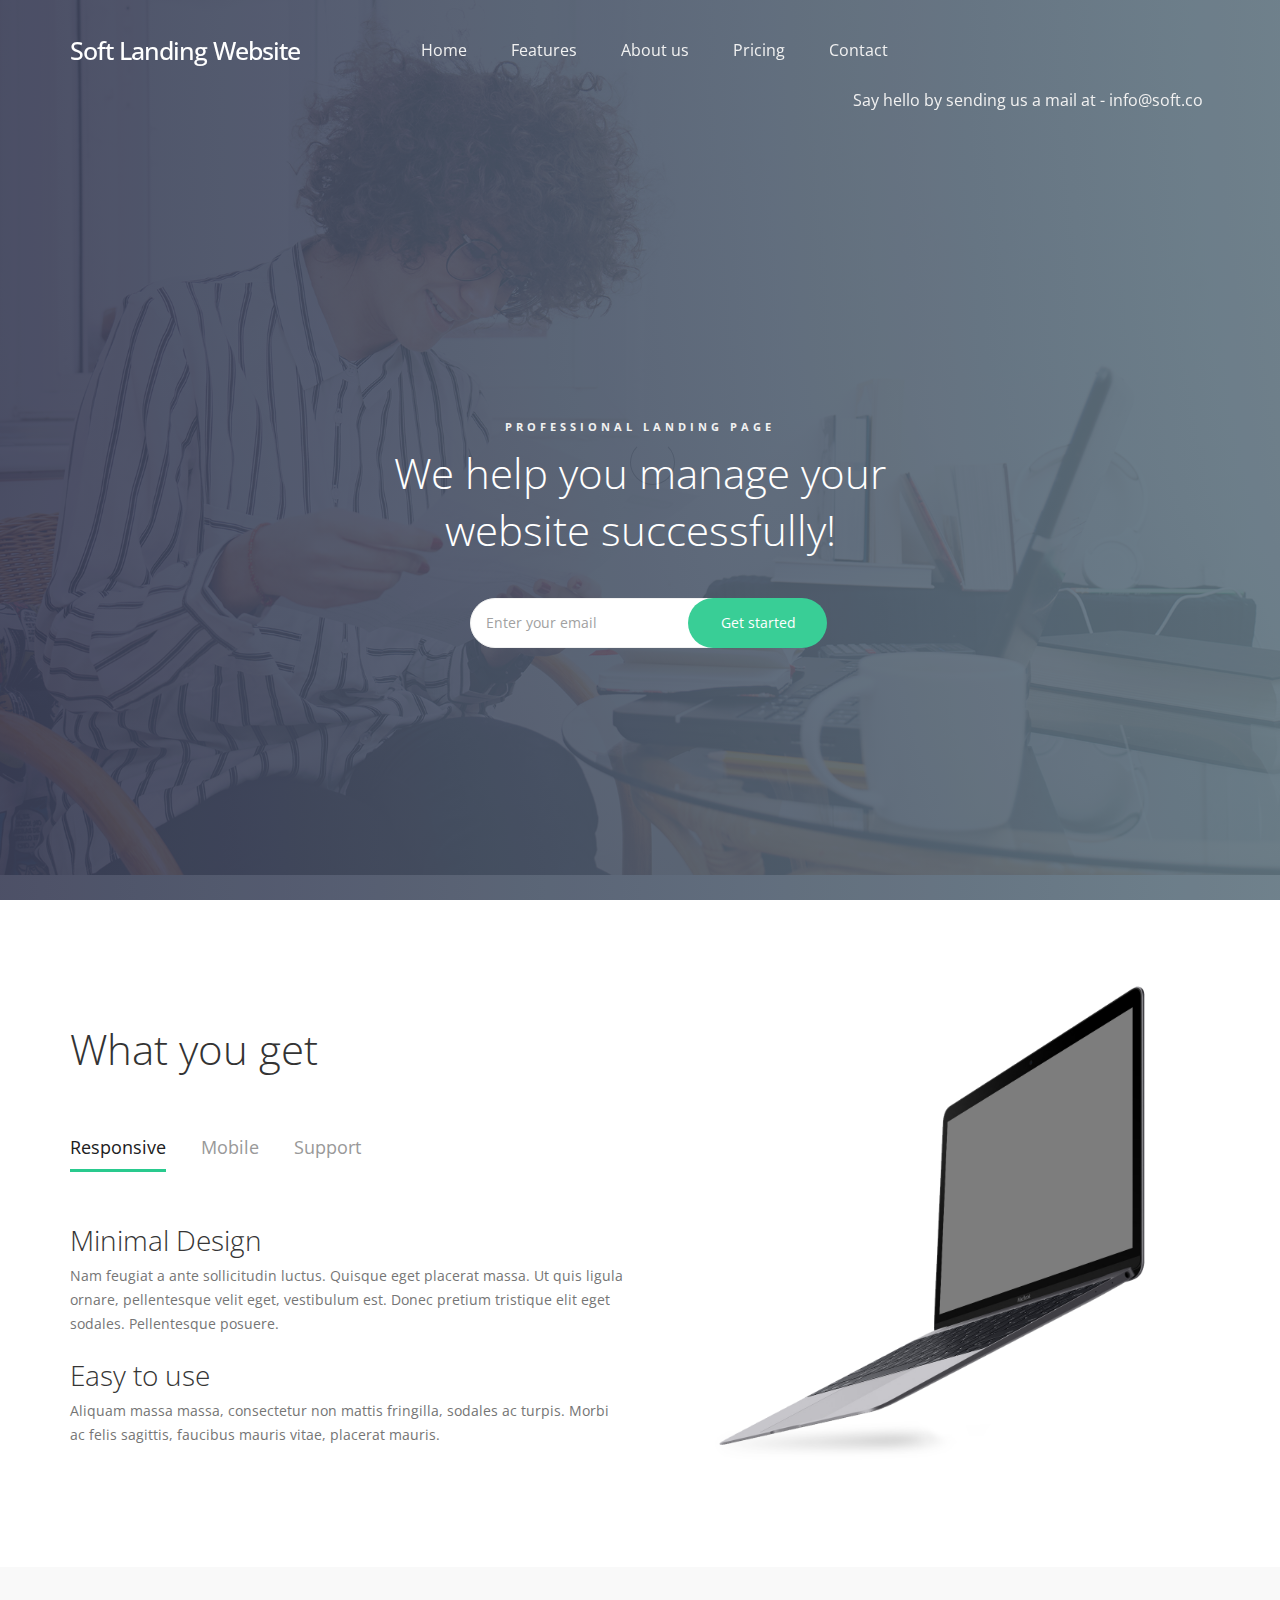
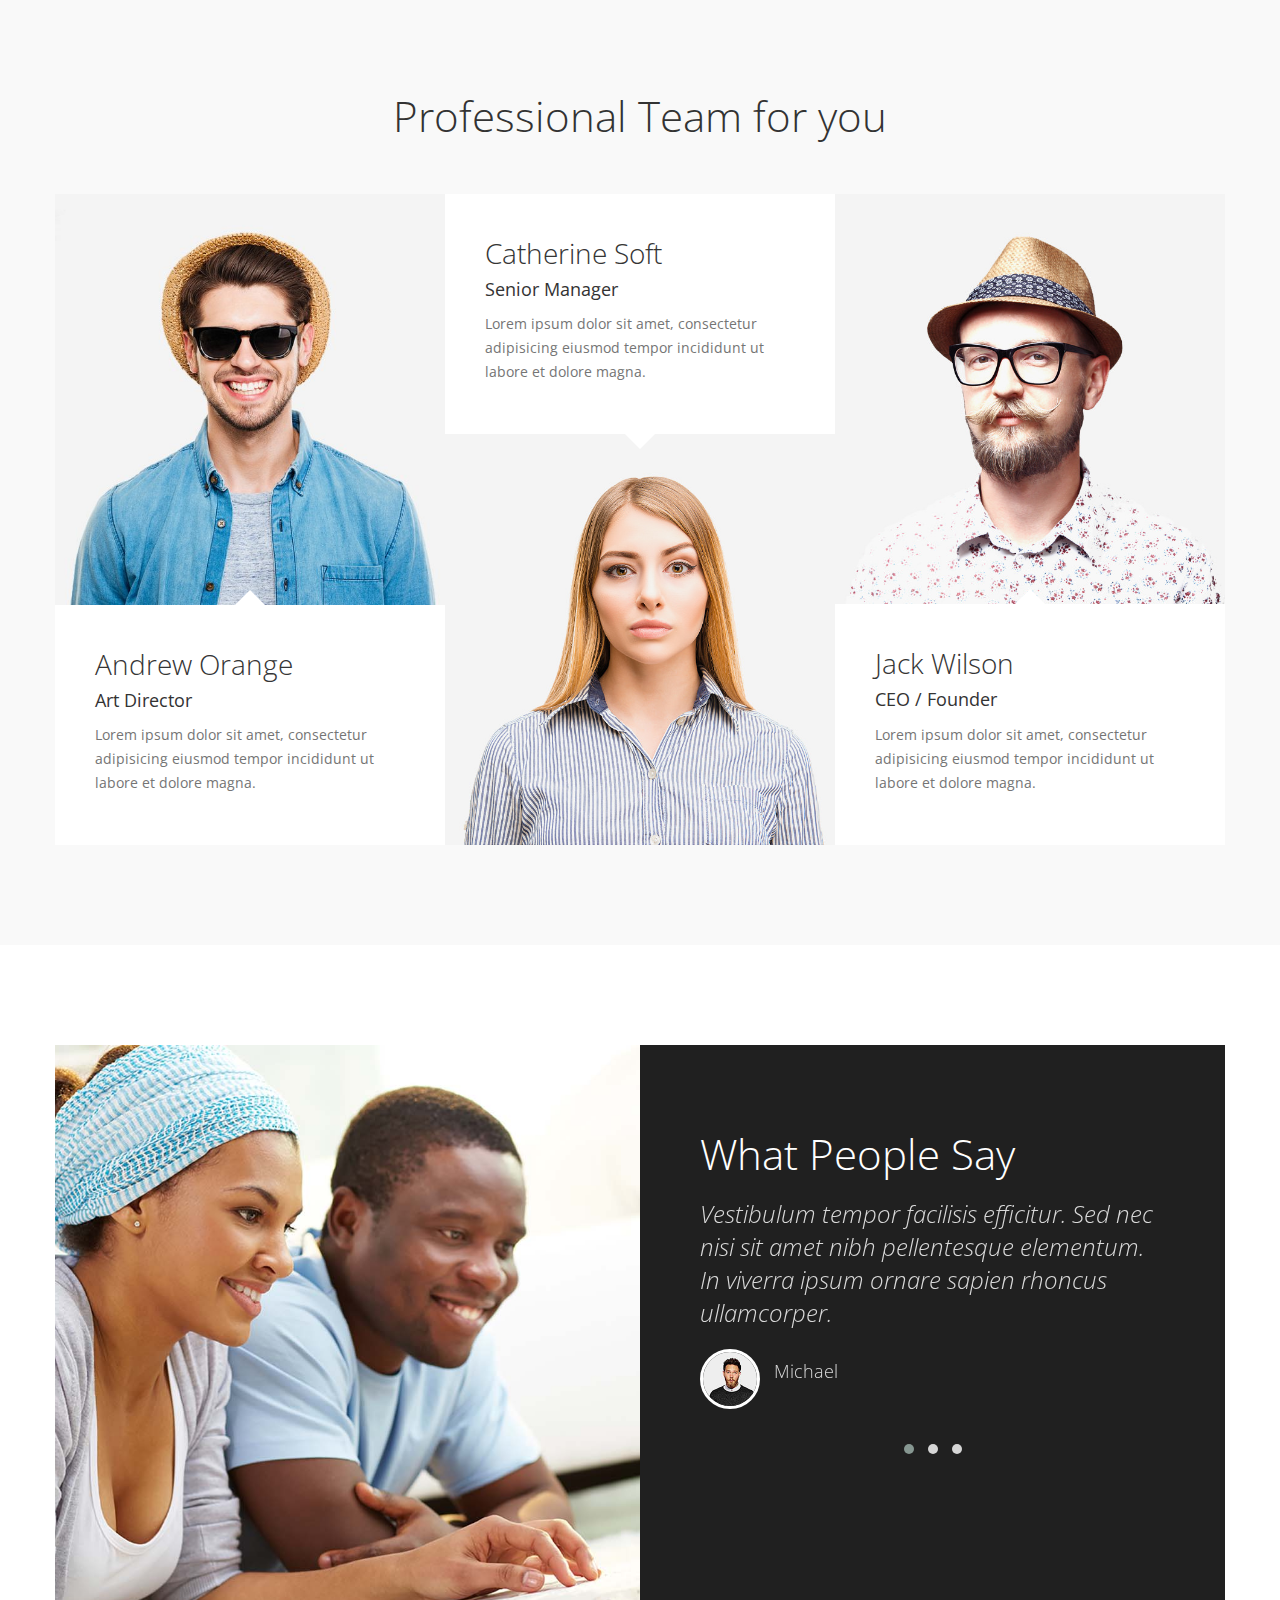
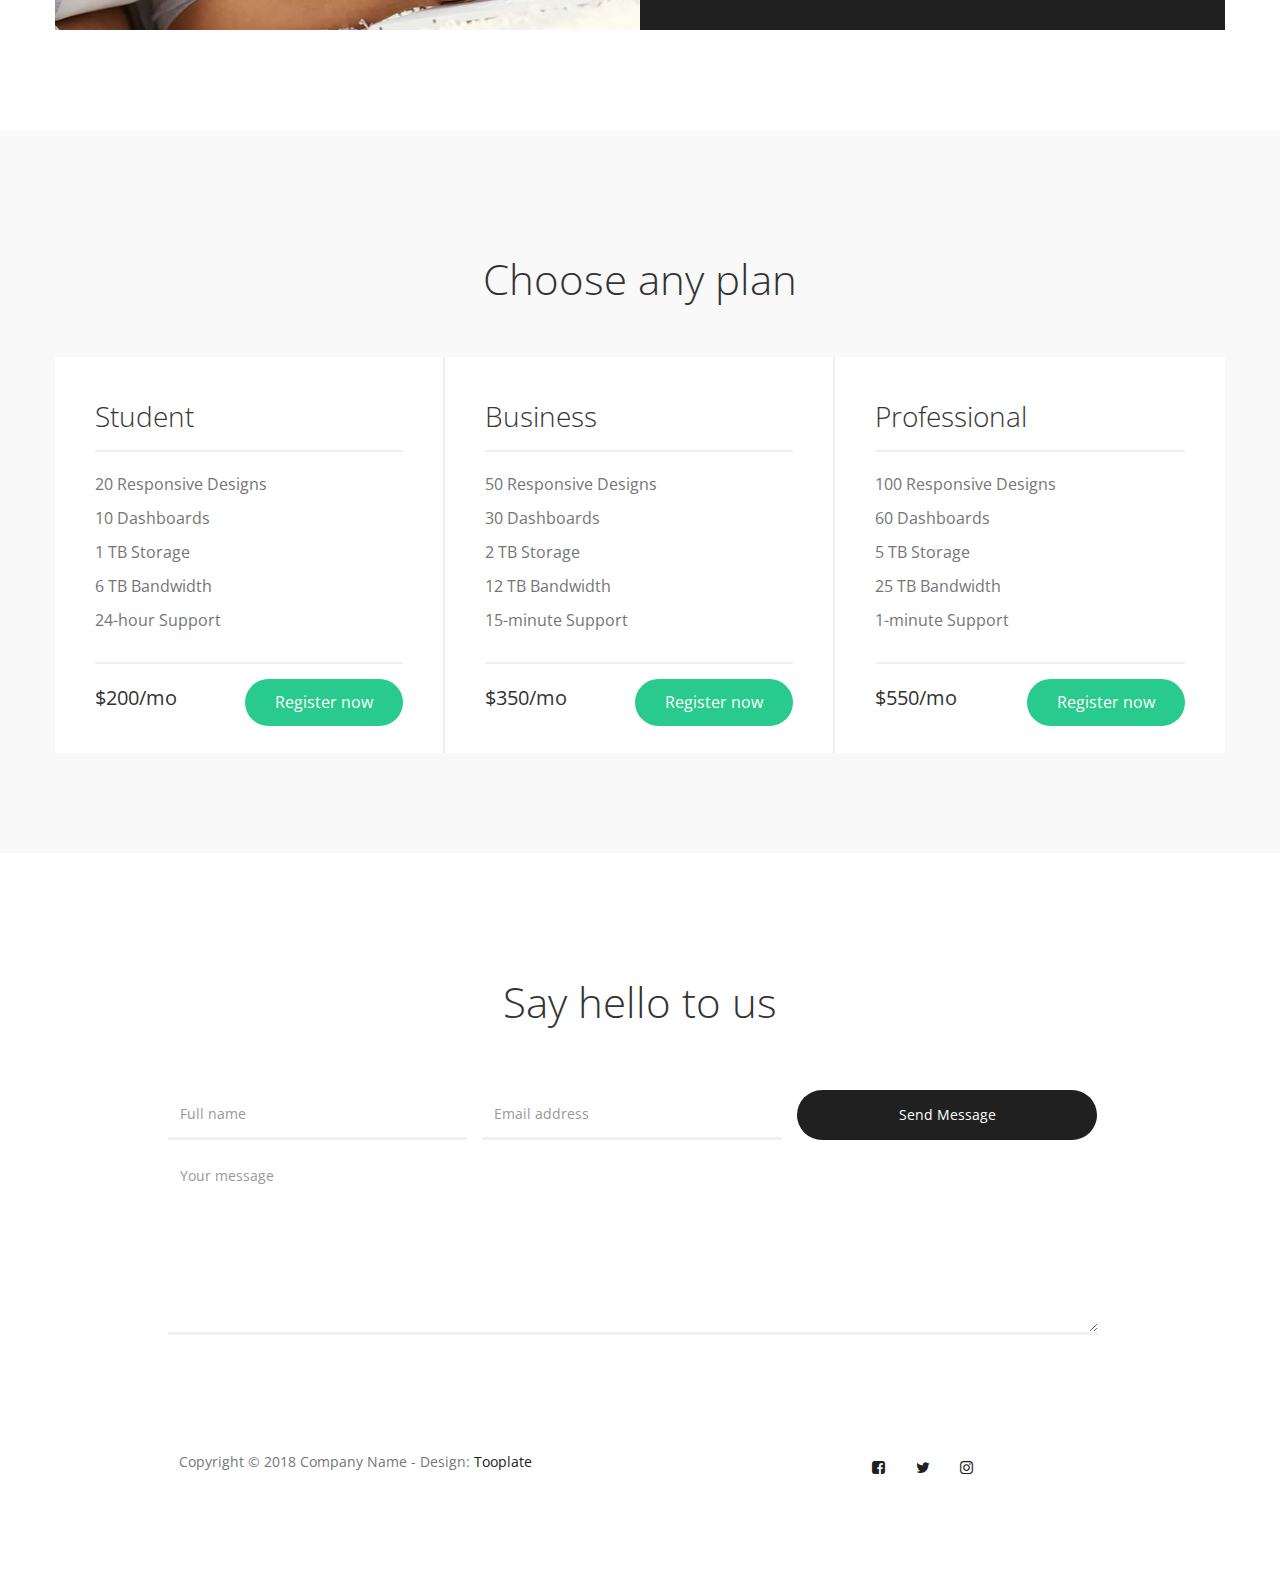
<file: index.html>
<!DOCTYPE html>
<html lang="en">
<head>

	<title>Soft Landing Page</title>
	<!--

    Template 2106 Soft Landing

	http://www.tooplate.com/view/2106-soft-landing

    -->
     <meta charset="UTF-8">
     <meta http-equiv="X-UA-Compatible" content="IE=Edge">
     <meta name="description" content="">
     <meta name="keywords" content="">
     <meta name="team" content="">
     <meta name="viewport" content="width=device-width, initial-scale=1, maximum-scale=1">

     <link rel="stylesheet" href="css/bootstrap.min.css">
     <link rel="stylesheet" href="css/owl.carousel.css">
     <link rel="stylesheet" href="css/owl.theme.default.min.css">
     <link rel="stylesheet" href="css/font-awesome.min.css">

     <!-- MAIN CSS -->
     <link rel="stylesheet" href="css/tooplate-style.css">

</head>
<body>

     <!-- PRE LOADER -->
     <section class="preloader">
          <div class="spinner">

               <span class="spinner-rotate"></span>
               
          </div>
     </section>


     <!-- MENU -->
     <section class="navbar custom-navbar navbar-fixed-top" role="navigation">
          <div class="container">

               <div class="navbar-header">
                    <button class="navbar-toggle" data-toggle="collapse" data-target=".navbar-collapse">
                         <span class="icon icon-bar"></span>
                         <span class="icon icon-bar"></span>
                         <span class="icon icon-bar"></span>
                    </button>

                    <!-- lOGO TEXT HERE -->
                    <a href="index.html" class="navbar-brand">Soft Landing Website</a>
               </div>

               <!-- MENU LINKS -->
               <div class="collapse navbar-collapse">
                    <ul class="nav navbar-nav">
                         <li><a href="#home" class="smoothScroll">Home</a></li>
                         <li><a href="#feature" class="smoothScroll">Features</a></li>
                         <li><a href="#about" class="smoothScroll">About us</a></li>
                         <li><a href="#pricing" class="smoothScroll">Pricing</a></li>
                         <li><a href="#contact" class="smoothScroll">Contact</a></li>
                    </ul>
                    <ul class="nav navbar-nav navbar-right">
                         <li><a href="#">Say hello by sending us a mail at - <span>info@soft.co</span></a></li>
                    </ul>
               </div>

          </div>
     </section>


     <!-- FEATURE -->
     <section id="home" data-stellar-background-ratio="0.5">
          <div class="overlay"></div>
          <div class="container">
               <div class="row">

                    <div class="col-md-offset-3 col-md-6 col-sm-12">
                         <div class="home-info">
                              <h3>professional landing page</h3>
                              <h1>We help you manage your website successfully!</h1>
                              <form action="" method="get" class="online-form">
                                   <input type="email" name="email" class="form-control" placeholder="Enter your email" required="">
                                   <button type="submit" class="form-control">Get started</button>
                              </form>
                         </div>
                    </div>

               </div>
          </div>
     </section>


     <!-- FEATURE -->
     <section id="feature" data-stellar-background-ratio="0.5">
          <div class="container">
               <div class="row">

                    <div class="col-md-12 col-sm-12">
                         <div class="section-title">
                              <h1>What you get</h1>
                         </div>
                    </div>

                    <div class="col-md-6 col-sm-6">
                         <ul class="nav nav-tabs" role="tablist">
                              <li class="active"><a href="#tab01" aria-controls="tab01" role="tab" data-toggle="tab">Responsive</a></li>

                              <li><a href="#tab02" aria-controls="tab02" role="tab" data-toggle="tab">Mobile</a></li>

                              <li><a href="#tab03" aria-controls="tab03" role="tab" data-toggle="tab">Support</a></li>
                         </ul>

                         <div class="tab-content">
                              <div class="tab-pane active" id="tab01" role="tabpanel">
                                   <div class="tab-pane-item">
                                        <h2>Minimal Design</h2>
                                        <p>Nam feugiat a ante sollicitudin luctus. Quisque eget placerat massa. Ut quis ligula ornare, pellentesque velit eget, vestibulum est. Donec pretium tristique elit eget sodales. Pellentesque posuere.</p>
                                   </div>
                                   <div class="tab-pane-item">
                                        <h2>Easy to use</h2>
                                        <p>Aliquam massa massa, consectetur non mattis fringilla, sodales ac turpis. Morbi ac felis sagittis, faucibus mauris vitae, placerat mauris.</p>
                                   </div>
                              </div>


                              <div class="tab-pane" id="tab02" role="tabpanel">
                                   <div class="tab-pane-item">
                                        <h2>Compatible Browsers</h2>
                                        <p>Nam maximus elit a metus luctus, a faucibus magna mattis. Ut malesuada viverra iaculis. Nunc euismod sit amet neque a tincidunt.</p>
                                   </div>
                                   <div class="tab-pane-item">
                                        <h2>User Friendly</h2>
                                        <p>Maecenas maximus velit lorem, quis pharetra turpis fringilla id. Vestibulum tempor facilisis efficitur. Sed nec nisi sit amet nibh pellentesque elementum.</p>
                                   </div>
                                   <div class="tab-pane-item">
                                        <h2>HTML5 & CSS3</h2>
                                        <p>In viverra ipsum ornare sapien rhoncus ullamcorper. Vivamus vitae risus ac mi vehicula sagittis. Nulla dictum magna sit amet pharetra aliquam.</p>
                                   </div>
                              </div>

                              <div class="tab-pane" id="tab03" role="tabpanel">
                                   <div class="tab-pane-item">
                                        <h2>Quick Support</h2>
                                        <p>Mauris rutrum est at fringilla pulvinar. Nam ligula urna, lobortis non scelerisque vel, molestie eu massa. Nullam mattis elit at tortor accumsan.</p>
                                   </div>
                                   <div class="tab-pane-item">
                                        <h2>Managed Stuffs</h2>
                                        <p>Quisque ullamcorper sem quis sapien cursus efficitur. Sed id sodales ipsum. Morbi eleifend tempus erat sit amet vehicula. Nulla at posuere tellus, non mattis erat. Nulla id massa gravida.</p>
                                   </div>
                              </div>
                         </div>

                    </div>

                    <div class="col-md-6 col-sm-6">
                         <div class="feature-image">
                              <img src="images/feature-mockup.png" class="img-responsive" alt="Thin Laptop">                             
                         </div>
                    </div>

               </div>
          </div>
     </section>


     <!-- ABOUT -->
     <section id="about" data-stellar-background-ratio="0.5">
          <div class="container">
               <div class="row">

                    <div class="col-md-offset-3 col-md-6 col-sm-12">
                         <div class="section-title">
                              <h1>Professional Team for you</h1>
                         </div>
                    </div>

                    <div class="col-md-4 col-sm-4">
                         <div class="team-thumb">
                              <img src="images/team-image1.jpg" class="img-responsive" alt="Andrew Orange">
                              <div class="team-info team-thumb-up">
                                   <h2>Andrew Orange</h2>
                                   <small>Art Director</small>
                                   <p>Lorem ipsum dolor sit amet, consectetur adipisicing eiusmod tempor incididunt ut labore et dolore magna.</p>
                              </div>
                         </div>
                    </div>

                    <div class="col-md-4 col-sm-4">
                         <div class="team-thumb">
                              <div class="team-info team-thumb-down">
                                   <h2>Catherine Soft</h2>
                                   <small>Senior Manager</small>
                                   <p>Lorem ipsum dolor sit amet, consectetur adipisicing eiusmod tempor incididunt ut labore et dolore magna.</p>
                              </div>
                              <img src="images/team-image2.jpg" class="img-responsive" alt="Catherine Soft">
                         </div>
                    </div>

                    <div class="col-md-4 col-sm-4">
                         <div class="team-thumb">
                              <img src="images/team-image3.jpg" class="img-responsive" alt="Jack Wilson">
                              <div class="team-info team-thumb-up">
                                   <h2>Jack Wilson</h2>
                                   <small>CEO / Founder</small>
                                   <p>Lorem ipsum dolor sit amet, consectetur adipisicing eiusmod tempor incididunt ut labore et dolore magna.</p>
                              </div>
                         </div>
                    </div>
                    
               </div>
          </div>
     </section>


     <!-- TESTIMONIAL -->
     <section id="testimonial" data-stellar-background-ratio="0.5">
          <div class="container">
               <div class="row">

                    <div class="col-md-6 col-sm-12">
                         <div class="testimonial-image"></div>
                    </div>

                    <div class="col-md-6 col-sm-12">
                         <div class="testimonial-info">
                              
                              <div class="section-title">
                                   <h1>What People Say</h1>
                              </div>

                              <div class="owl-carousel owl-theme">
                                   <div class="item">
                                        <h3>Vestibulum tempor facilisis efficitur. Sed nec nisi sit amet nibh pellentesque elementum. In viverra ipsum ornare sapien rhoncus ullamcorper.</h3>
                                        <div class="testimonial-item">
                                             <img src="images/tst-image1.jpg" class="img-responsive" alt="Michael">
                                             <h4>Michael</h4>
                                        </div>
                                   </div>

                                   <div class="item">
                                        <h3>Donec pretium tristique elit eget sodales. Pellentesque posuere, nunc id interdum venenatis, leo odio cursus sapien, ac malesuada nisl libero eget urna.</h3>
                                        <div class="testimonial-item">
                                             <img src="images/tst-image2.jpg" class="img-responsive" alt="Sofia">
                                             <h4>Sofia</h4>
                                        </div>
                                   </div>

                                   <div class="item">
                                        <h3>Lorem ipsum dolor sit amet, consectetur adipisicing eiusmod tempor incididunt ut labore et dolore magna.</h3>
                                        <div class="testimonial-item">
                                             <img src="images/tst-image3.jpg" class="img-responsive" alt="Monica">
                                             <h4>Monica</h4>
                                        </div>
                                   </div>
                              </div>

                         </div>
                    </div>
                    
               </div>
          </div>
     </section>


     <!-- PRICING -->
     <section id="pricing" data-stellar-background-ratio="0.5">
          <div class="container">
               <div class="row">

                    <div class="col-md-12 col-sm-12">
                         <div class="section-title">
                              <h1>Choose any plan</h1>
                         </div>
                    </div>

                    <div class="col-md-4 col-sm-6">
                         <div class="pricing-thumb">
                             <div class="pricing-title">
                                  <h2>Student</h2>
                             </div>
                             <div class="pricing-info">
                                   <p>20 Responsive Designs</p>
                                   <p>10 Dashboards</p>
                                   <p>1 TB Storage</p>
                                   <p>6 TB Bandwidth</p>
                                   <p>24-hour Support</p>
                             </div>
                             <div class="pricing-bottom">
                                   <span class="pricing-dollar">$200/mo</span>
                                   <a href="#" class="section-btn pricing-btn">Register now</a>
                             </div>
                         </div>
                    </div>

                    <div class="col-md-4 col-sm-6">
                         <div class="pricing-thumb">
                             <div class="pricing-title">
                                  <h2>Business</h2>
                             </div>
                             <div class="pricing-info">
                                   <p>50 Responsive Designs</p>
                                   <p>30 Dashboards</p>
                                   <p>2 TB Storage</p>
                                   <p>12 TB Bandwidth</p>
                                   <p>15-minute Support</p>
                             </div>
                             <div class="pricing-bottom">
                                   <span class="pricing-dollar">$350/mo</span>
                                   <a href="#" class="section-btn pricing-btn">Register now</a>
                             </div>
                         </div>
                    </div>

                    <div class="col-md-4 col-sm-6">
                         <div class="pricing-thumb">
                             <div class="pricing-title">
                                  <h2>Professional</h2>
                             </div>
                             <div class="pricing-info">
                                   <p>100 Responsive Designs</p>
                                   <p>60 Dashboards</p>
                                   <p>5 TB Storage</p>
                                   <p>25 TB Bandwidth</p>
                                   <p>1-minute Support</p>
                             </div>
                             <div class="pricing-bottom">
                                   <span class="pricing-dollar">$550/mo</span>
                                   <a href="#" class="section-btn pricing-btn">Register now</a>
                             </div>
                         </div>
                    </div>
                    
               </div>
          </div>
     </section>   


     <!-- CONTACT -->
     <section id="contact" data-stellar-background-ratio="0.5">
          <div class="container">
               <div class="row">

                    <div class="col-md-offset-1 col-md-10 col-sm-12">
                         <form id="contact-form" role="form" action="" method="post">
                              <div class="section-title">
                                   <h1>Say hello to us</h1>
                              </div>

                              <div class="col-md-4 col-sm-4">
                                   <input type="text" class="form-control" placeholder="Full name" name="name" required="">
                              </div>
                              <div class="col-md-4 col-sm-4">
                                   <input type="email" class="form-control" placeholder="Email address" name="email" required="">
                              </div>
                              <div class="col-md-4 col-sm-4">
                                   <input type="submit" class="form-control" name="send message" value="Send Message">
                              </div>
                              <div class="col-md-12 col-sm-12">
                                   <textarea class="form-control" rows="8" placeholder="Your message" name="message" required=""></textarea>
                              </div>
                         </form>
                    </div>

               </div>
          </div>
     </section>       


     <!-- FOOTER -->
     <footer id="footer" data-stellar-background-ratio="0.5">
          <div class="container">
               <div class="row">

                    <div class="copyright-text col-md-12 col-sm-12">
                         <div class="col-md-6 col-sm-6">
                              <p>Copyright &copy; 2018 Company Name - Design:
                				<a rel="nofollow" href="http://tooplate.com">Tooplate</a></p>
                         </div>

                         <div class="col-md-6 col-sm-6">
                              <ul class="social-icon">
                                   <li><a href="#" class="fa fa-facebook-square" attr="facebook icon"></a></li>
                                   <li><a href="#" class="fa fa-twitter"></a></li>
                                   <li><a href="#" class="fa fa-instagram"></a></li>
                              </ul>
                         </div>
                    </div>

               </div>
          </div>
     </footer>


     <!-- SCRIPTS -->
     <script src="js/jquery.js"></script>
     <script src="js/bootstrap.min.js"></script>
     <script src="js/jquery.stellar.min.js"></script>
     <script src="js/owl.carousel.min.js"></script>
     <script src="js/smoothscroll.js"></script>
     <script src="js/custom.js"></script>

</body>
</html>
</file>
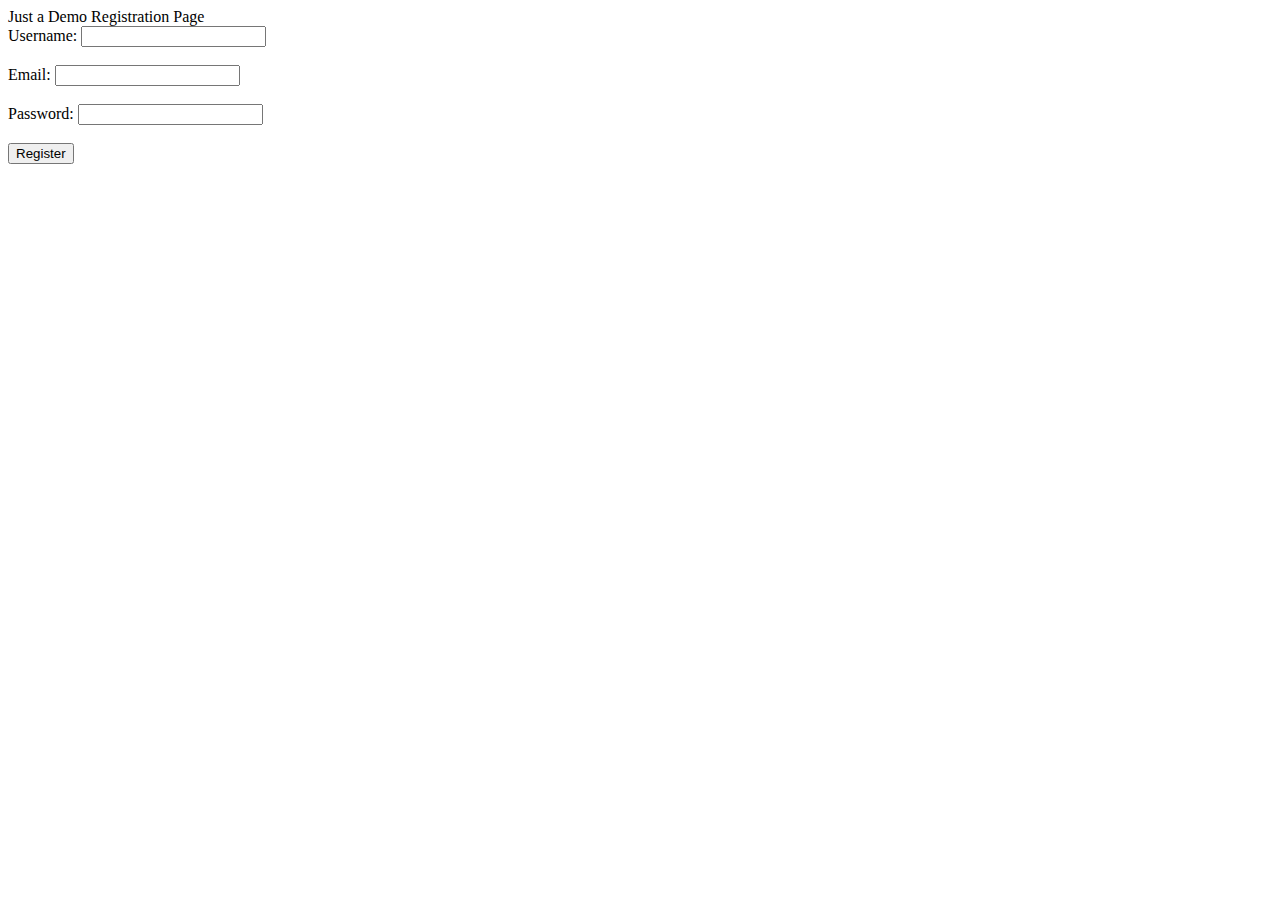
<file: registration.html>
<!DOCTYPE html>
<html>
<head>
    <meta charset="UTF-8" />
    <title> Registration Page</title>
</head>
<body>
    Just a Demo Registration Page
    <form action="/register" method="post">
        <label for="username">Username:</label>
        <input type="text" id="username" name="username" required><br><br>
        
        <label for="email">Email:</label>
        <input type="email" id="email" name="email" required><br><br>
        
        <label for="password">Password:</label>
        <input type="password" id="password" name="password" required><br><br>
        
        <button type="submit">Register</button>
</body>
</html>
</file>
<file: css/tooplate-style.css>
/*

Template 2106 Soft Landing

http://www.tooplate.com/view/2106-soft-landing
	
*/
 
  @import url('https://fonts.googleapis.com/css?family=Open+Sans:300,300i,400');

  body {
    font-family: 'Open Sans', sans-serif;
    overflow-x: hidden;
    background: #f9f9f9;
  }



  /*---------------------------------------
     TYPOGRAPHY              
  -----------------------------------------*/

  h1,h2,h3,h4,h5,h6 {
    font-weight: 300;
    line-height: normal;
  }

  h1 {
    font-size: 3em;
  }

  h2 {
    color: #353535;
    font-size: 2em;
  }

  p {
    color: #757575;
    font-size: 14px;
    font-weight: normal;
    line-height: 24px;
  }



  /*---------------------------------------
     GENERAL               
  -----------------------------------------*/

  html{
    -webkit-font-smoothing: antialiased;
  }

  a {
    color: #202020;
    text-decoration: none !important;
  }

  a,
  input, button,
  .form-control {
    -webkit-transition: 0.5s;
    transition: 0.5s;
  }

  a:hover, a:active, a:focus {
    color: #29ca8e;
    outline: none;
  }

  ::-webkit-scrollbar{
    width: 8px;
    height: 8px;
  }

  ::-webkit-scrollbar-thumb {
    cursor: pointer;
    background: #202020;
  }

  .section-title {
    padding-bottom: 40px;
  }

  section {
    position: relative;
    padding: 100px 0;
  }

  #contact,
  footer {
    background: #ffffff;
    text-align: center;
  }

  .overlay {
    background: #536976;  /* fallback for old browsers */
    background: -webkit-linear-gradient(to right, #292E49, #536976);  /* Chrome 10-25, Safari 5.1-6 */
    background: linear-gradient(to right, #292E49, #536976); /* W3C, IE 10+/ Edge, Firefox 16+, Chrome 26+, Opera 12+, Safari 7+ */
    opacity: 0.9;
    position: absolute;
    top: 0;
    right: 0;
    bottom: 0;
    left: 0;
    width: 100%;
    height: 100%;
  }

  .online-form {
    position: relative;
  }

  .online-form .form-control {
    border-color: #f0f0f0;
    display: inline-block;
    vertical-align: top;
    border-radius: 50px;
    box-shadow: none;
    height: 50px;
    margin-right: 0.5em;
    padding-left: 15px;
  }

  .online-form input[type="email"] {
    width: 60%;
  }

  .online-form button {
    background: #29ca8e;
    border: 0;
    color: #ffffff;
    position: absolute;
    right: 6em;
    width: 25%;
  }

  .online-form button:hover {
    background: #202020;
    color: #ffffff;
  }



  /*---------------------------------------
     BUTTONS               
  -----------------------------------------*/

  .section-btn {
    background: #29ca8e;
    border: 0;
    border-radius: 50px;
    color: #ffffff;
    font-size: 16px;
    font-weight: normal;
    padding: 12px 30px;
    transition: 0.5s 0.2s;
  }

  .section-btn:hover,
  .section-btn:focus {
    background: #202020;
    color: #ffffff;
  }



  /*---------------------------------------
       PRE LOADER              
  -----------------------------------------*/

  .preloader {
    position: fixed;
    top: 0;
    left: 0;
    width: 100%;
    height: 100%;
    z-index: 99999;
    display: flex;
    flex-flow: row nowrap;
    justify-content: center;
    align-items: center;
    background: none repeat scroll 0 0 #ffffff;
  }

  .spinner {
    border: 1px solid transparent;
    border-radius: 3px;
    position: relative;
  }

  .spinner:before {
    content: '';
    box-sizing: border-box;
    position: absolute;
    top: 50%;
    left: 50%;
    width: 45px;
    height: 45px;
    margin-top: -10px;
    margin-left: -10px;
    border-radius: 50%;
    border: 1px solid #575757;
    border-top-color: #ffffff;
    animation: spinner .9s linear infinite;
  }

  @-webkit-@keyframes spinner {
    to {transform: rotate(360deg);}
  }

  @keyframes spinner {
    to {transform: rotate(360deg);}
  }



  /*---------------------------------------
      MENU              
  -----------------------------------------*/

  .custom-navbar {
    border: none;
    margin-bottom: 0;
    padding: 25px 0;
  }

  .custom-navbar .navbar-brand {
    color: #ffffff;
    font-size: 25px;
    font-weight: 500;
    letter-spacing: -1px;
  }

  .top-nav-collapse {
    background: #ffffff;
  }

  .custom-navbar .navbar-nav {
    margin-left: 6em;
  }

  .custom-navbar .nav li a {
    font-size: 16px;
    font-weight: normal;
    color: #f0f0f0;
    padding-right: 22px;
    padding-left: 22px;
  }

  .custom-navbar .nav li a:hover {
    background: transparent;
    color: #29ca8e;
  }

  .custom-navbar .navbar-nav > li > a:hover,
  .custom-navbar .navbar-nav > li > a:focus {
    background-color: transparent;
  }

  .custom-navbar .nav li.active > a {
    background-color: transparent;
    color: #29ca8e;
  }

  .custom-navbar .navbar-toggle {
    border: none;
    padding-top: 10px;
  }

  .custom-navbar .navbar-toggle {
    background-color: transparent;
  }

  .custom-navbar .navbar-toggle .icon-bar {
    background: #29ca8e;
    border-color: transparent;
  }

  @media(min-width:768px) {
    .custom-navbar {
      border-bottom: 0;
      background: 0 0; 
    }

    .custom-navbar.top-nav-collapse {
      background: #ffffff;
      -webkit-box-shadow: 0 1px 30px rgba(0, 0, 0, 0.1);
      -moz-box-shadow: 0 1px 30px rgba(0, 0, 0, 0.1);
      box-shadow: 0 1px 30px rgba(0, 0, 0, 0.1);
      padding: 10px 0;
    }

    .top-nav-collapse .navbar-brand {
      color: #252525;
    }

    .top-nav-collapse .nav li a {
      color: #575757;
    }

    .top-nav-collapse .nav .section-btn a {
      color: #ffffff;
    }
  }



  /*---------------------------------------
      HOME          
  -----------------------------------------*/

  #home {
    background: url('../images/home-bg.jpg') no-repeat center center;
    background-size: cover;
    vertical-align: middle;
    display: -webkit-box;
    display: -webkit-flex;
    display: -ms-flexbox;
    display: flex;
    -webkit-box-align: center;
    -webkit-align-items: center;
    -ms-flex-align: center;
    align-items: center;
    min-height: 100vh;
    position: relative;
    padding-top: 12em;
    text-align: center;
  }

  #home h1 {
    color: #ffffff;
    margin-top: 10px;
    margin-bottom: 40px;
  }

  .home-info {
    margin-top: 7em;
  }

  .home-info h3 {
    color: #f0f0f0;
    font-size: 11px;
    font-weight: bold;
    letter-spacing: 4px;
    text-transform: uppercase;
    margin: 10px 0;
  }
  


  /*---------------------------------------
      FEATURE              
  -----------------------------------------*/

  #feature {
    background: #ffffff;
  }

  #feature .nav-tabs {
    border-bottom: 0;
  }

  #feature .nav>li>a {
    padding: 8px 0;
  }

  #feature .nav-tabs>li>a {
    color: #999999;
    font-size: 18px;
    border: 0;
    border-bottom: 3px solid transparent;
    border-radius: 0;
    margin-right: 35px;
  }

  #feature .nav-tabs>li.active>a, 
  #feature .nav-tabs>li.active>a:focus, 
  #feature .nav-tabs>li.active>a:hover {
    background: transparent;
    color: #202020;
    border-bottom: 3px solid #29ca8e;
  }

  #feature .nav>li>a:focus, 
  #feature .nav>li>a:hover {
    background: transparent;
    border-bottom: 3px solid #29ca8e;
    color: #202020;
  }

  #feature .tab-content {
    margin-top: 50px;
  }

  .tab-pane-item {
    margin: 20px 0;
  }

  .tab-pane-item h2 {
    margin: 0 0 5px 0;
  }

  .feature-image {
    position: absolute;
    bottom: -27em;
  }



  /*---------------------------------------
      ABOUT              
  -----------------------------------------*/

  #about .col-md-4 {
    margin: 0;
    padding: 0;
  }

  .team-thumb {
    background: #ffffff;
    position: relative;
    overflow: hidden;
  }

  .team-thumb-up:after {
    display: block;
    margin: 0 auto;
    position: absolute;
    top: -15px;
    right: 0;
    left: 0;
    content: "";
    width: 0;
    height: 0;
    border-right: 15px solid transparent;
    border-left: 15px solid transparent;
    border-bottom: 15px solid #ffffff;
  }

  .team-thumb-down:after {
    display: block;
    margin: 0 auto;
    position: absolute;
    bottom: -15px;
    right: 0;
    left: 0;
    content: "";
    width: 0;
    height: 0;
    border-right: 15px solid transparent;
    border-left: 15px solid transparent;
    border-top: 15px solid #ffffff;
  }

  .team-info {
    position: relative;
    padding: 40px;
  }

  .team-info h2 {margin: 0;}

  .team-info small {
    display: block;
    font-size: 18px;
    margin: 5px 0 10px 0;
  }

  .team-thumb img {
    width: 100%;
  }



  /*---------------------------------------
      TESTIMONIAL           
  -----------------------------------------*/

  #testimonial {
    background: #ffffff;
  }

  #testimonial .col-md-6 {
    margin: 0;
    padding: 0;
  }

  #testimonial .section-title {
    padding-bottom: 0;
  }

  #testimonial h1 {
    color: #ffffff;
  }

  .testimonial-image {
    background: url('../images/testimonial-image.jpg') no-repeat center center;
    background-size: cover;
    width: 100%;
    height: 65vh;
  }

  .testimonial-info {
    background: #202020;
    padding: 60px;
    height: 65vh;
  }

  .testimonial-info h3 {
    color: #d9d9d9;
    font-style: italic;
    margin-top: 5px;
  }

  .testimonial-info .item {
    display: block;
    width: 100%;
  }

  .testimonial-item {
    margin: 20px 0;
  }

  .owl-carousel .owl-item img,
  .testimonial-item img,
  .testimonial-item h4 {
    color: #d9d9d9;
    display: inline-block;
    vertical-align: top;
  }

  .owl-carousel .owl-item img,
  .testimonial-item img {
    border: 3px solid #ffffff;
    border-radius: 100px;
    width: 60px;
    height: 60px;
    margin-right: 10px;
  }



  /*---------------------------------------
      PRICING             
  -----------------------------------------*/

  #about .section-title,
  #pricing .section-title {
    text-align: center;
  }

  #pricing .col-md-4 {
    margin: 0;
    padding: 0;
  }

  #pricing .col-md-4:last-child .pricing-thumb {
    border-right: 0;
  }

  .pricing-thumb {
    background: #ffffff;
    border-right: 2px solid #f0f0f0;
    padding: 20px 40px;
  }

  .pricing-title {
    padding-bottom: 5px;
  }

  .pricing-info {
    border-top: 2px solid #f0f0f0;
    border-bottom: 2px solid #f0f0f0;
  }

  .pricing-info,
  .pricing-bottom {
    padding: 20px 0;
  }

  .pricing-info p {
    font-size: 16px;
  }

  .pricing-bottom {
    position: relative;
  }

  .pricing-bottom span {
    font-size: 20px;
  }

  .pricing-btn {
    position: absolute;
    top: 15px;
    right: 0;
    display: inline-block;
  }



  /*---------------------------------------
      CONTACT             
  -----------------------------------------*/

  #contact-form .col-md-12,
  #contact-form .col-md-4 {
    padding-left: 0;
  }

  #contact-form .form-control {
    background: transparent;
    border: 0;
    border-bottom: 3px solid #f0f0f0;
    border-radius: 0;
    box-shadow: none;
    margin: 10px 0;
  }

  #contact-form .form-control:focus {
    border-bottom-color: #202020;
  }

  #contact-form input {
    height: 50px;
  }

  #contact-form input[type='submit'] {
    background: #202020;
    border-radius: 50px;
    border: 0;
    color: #ffffff;
  }

  #contact-form input[type='submit']:hover {
    background: #29ca8e;
    color: #ffffff;
  }
  


  /*---------------------------------------
     FOOTER              
  -----------------------------------------*/

  footer {
    padding-bottom: 80px;
  }

  .copyright-text p {
    margin: 5px;
  }



  /*---------------------------------------
     SOCIAL ICON              
  -----------------------------------------*/

  .social-icon {
    position: relative;
    padding: 0;
    margin: 0;
  }

  .social-icon li {
    display: inline-block;
    list-style: none;
  }

  .social-icon li a {
    border-radius: 50px;
    color: #202020;
    font-size: 15px;
    width: 35px;
    height: 35px;
    line-height: 35px;
    text-decoration: none;
    text-align: center;
    position: relative;
    margin: 5px 5px 5px 0;
  }

  .social-icon li a:hover {
    background: #536976;
    color: #ffffff;
  }



  /*---------------------------------------
     RESPONSIVE STYLES              
  -----------------------------------------*/

  @media only screen and (max-width: 1200px) {

    .custom-navbar .navbar-nav {
      margin-left: 3em;
    }

    .home-info {
      margin-top: 0;
    }
  }


  @media only screen and (max-width: 992px) {

    section {
      padding: 60px 0;
    }

    .custom-navbar .navbar-nav {
      margin-left: 0;
    }

    .custom-navbar .nav li a {
      font-size: 14px;
      padding-right: 15px;
      padding-left: 15px;
    }

    #feature .nav-tabs>li>a {
      font-size: 16px;
      margin-right: 20px;
    }

    .feature-image {
      bottom: -24em;
    }

    .pricing-thumb {
      margin-bottom: 30px;
    }

    footer {
      padding-bottom: 40px;
    }
  }


  @media screen and (max-width: 767px) {

    .section-title {
      padding-bottom: 20px;
    }

    .custom-navbar {
      background: #ffffff;
      -webkit-box-shadow: 0 1px 30px rgba(0, 0, 0, 0.1);
      -moz-box-shadow: 0 1px 30px rgba(0, 0, 0, 0.1);
      box-shadow: 0 1px 30px rgba(0, 0, 0, 0.1);
      padding: 10px 0;
      text-align: center;
    }

    .custom-navbar .nav li a {
      line-height: normal;
      padding: 5px;
    }

    .custom-navbar .navbar-brand,
    .top-nav-collapse .navbar-brand {
      color: #202020;
      font-weight: normal;
    }

    .custom-navbar .nav li a,
    .top-nav-collapse .nav li a {
      color: #656565;
    }

    .feature-image {
      position: relative;
      bottom: 0;
    }

    #about .col-md-4:nth-child(3n) .team-thumb {
      display: flex;
      -webkit-box-orient: vertical;
      flex-direction: column-reverse;
      -webkit-flex-direction: column-reverse;
      -ms-flex-direction: column-reverse;
    }

    .team-thumb-down:after {
      top: -15px;
      bottom: inherit;
      border-top: inherit;
      border-bottom: 15px solid #ffffff;
    }

    .testimonial-image,
    .testimonial-info {
      height: 85vh;
    }

    .testimonial-info {
      padding: 30px;
    }
  }


  @media screen and (max-width: 480px) {

    .online-form input[type="email"],
    .online-form .form-control {
      width: 85%;
    }

    .online-form .form-control {
      display: block;
      margin: 20px auto;
    }

    .online-form button {
      position: relative;
      right: 0;
    }

    .testimonial-image,
    .testimonial-info {
      height: 65vh;
    }
  }
</file>
